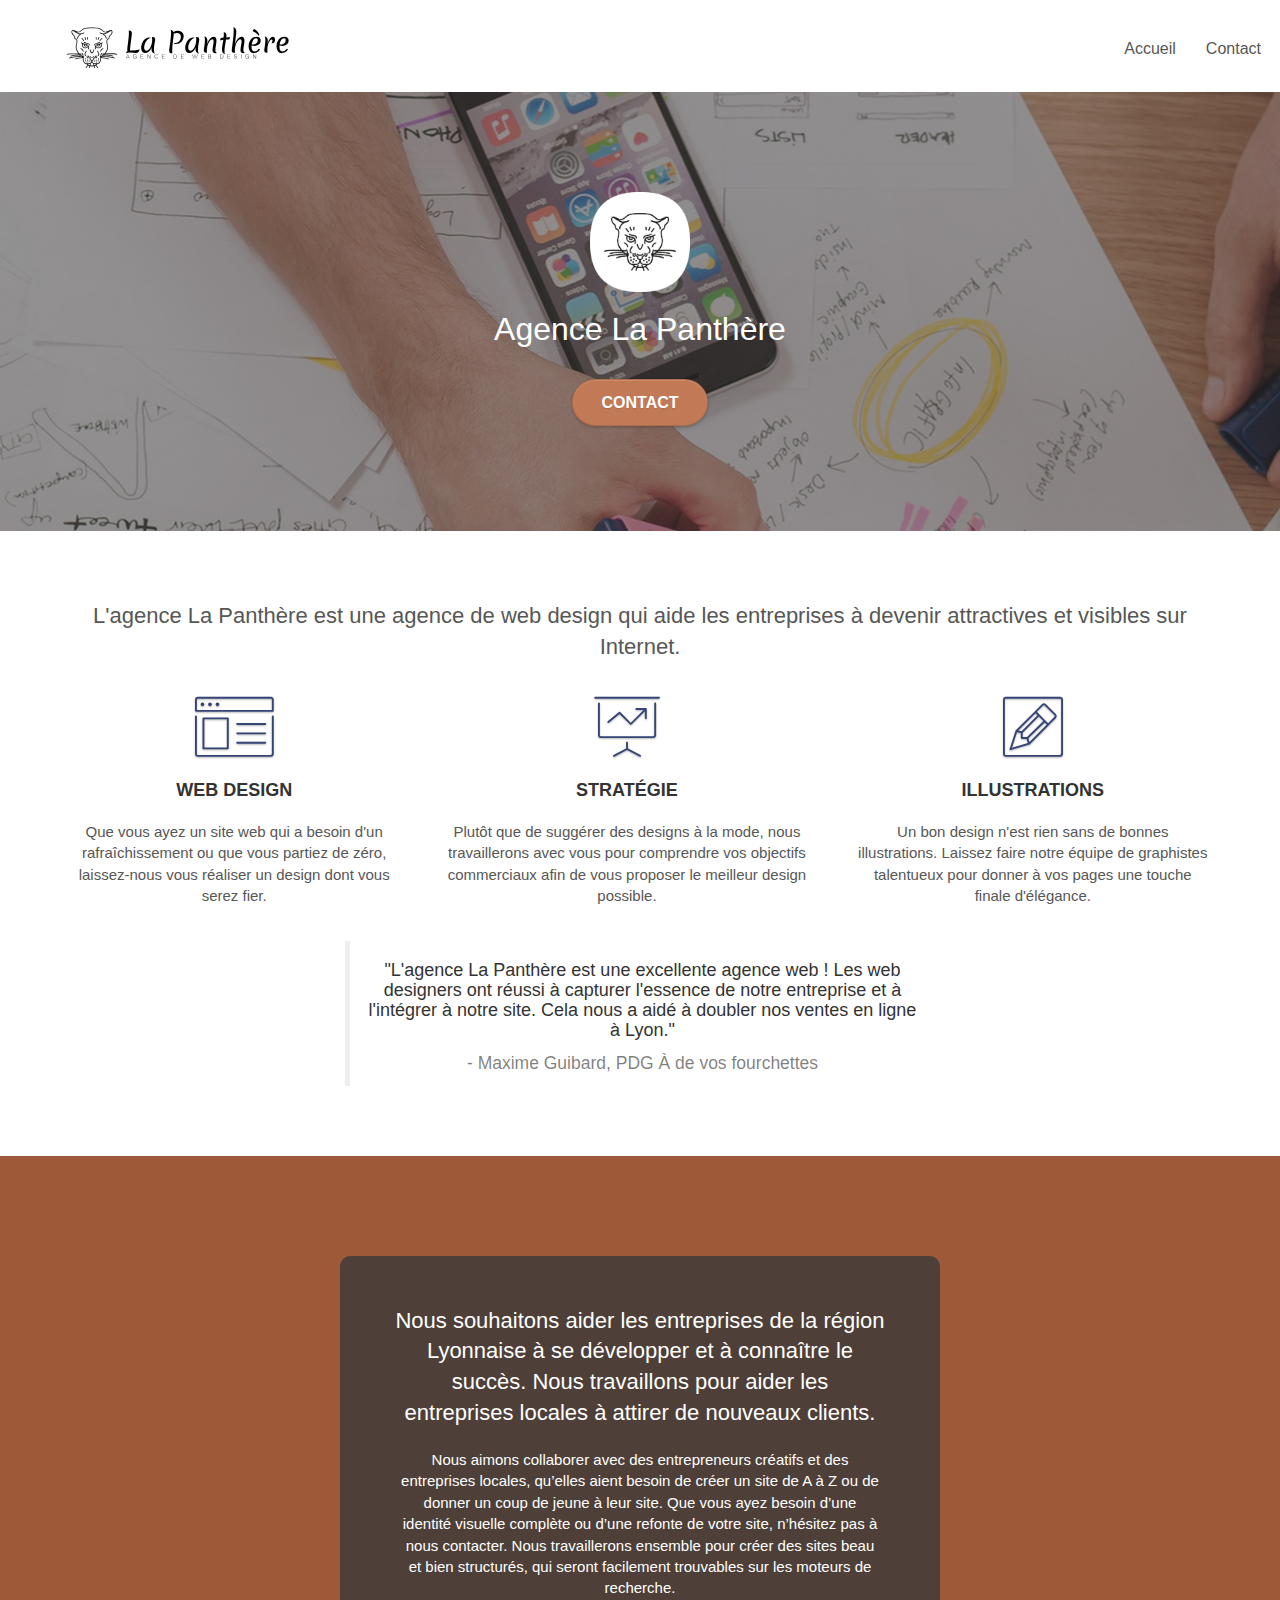
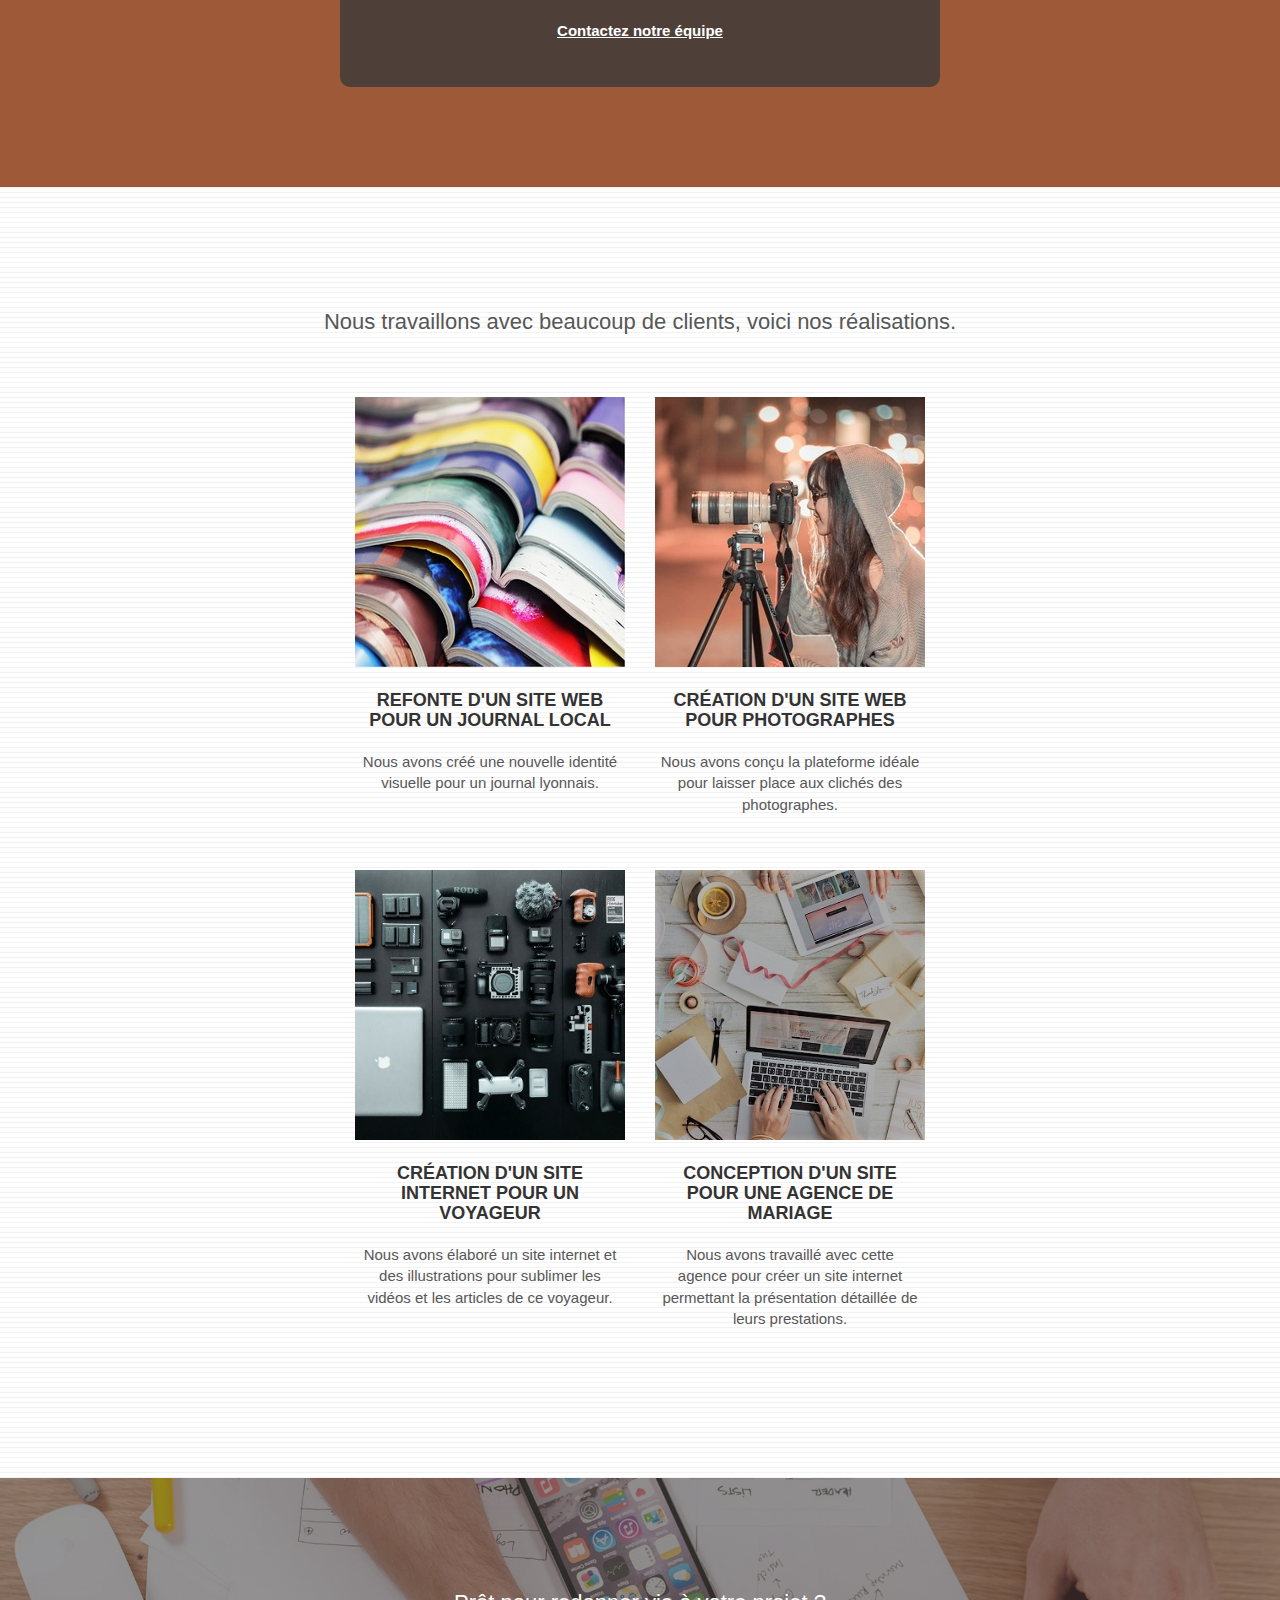
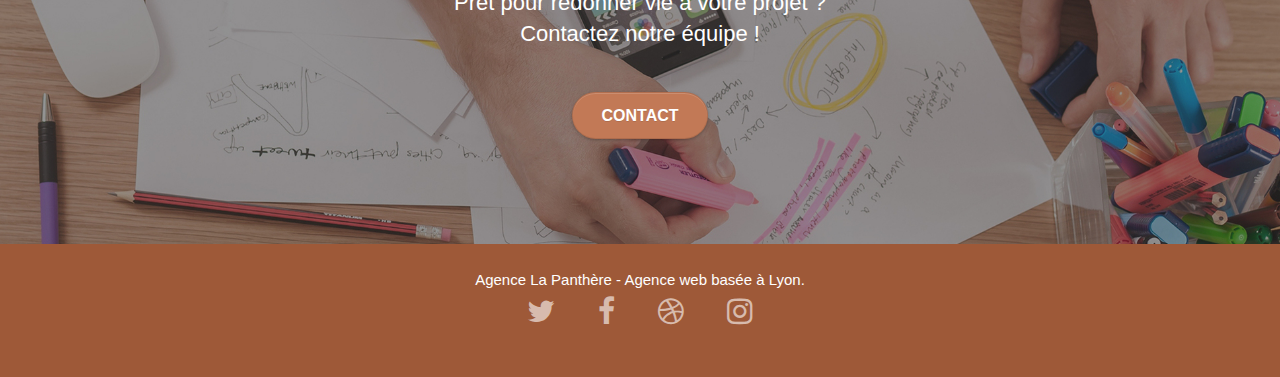
<file: index.html>
<!doctype html>
<html lang="fr">
	<head>
		<meta charset="utf-8">
		<meta name="description" content="L'agence La Panthére est une agence de web desgin qui aide les entreprises à devenir attractives et visible sur Internet. Agence web basée à Lyon.">
		<meta name="viewport" content="width=device-width, initial-scale=1.0, viewport-fit=cover">
		<link rel="shortcut icon" type="image/png" href="favicon.jpg">
		
		<link rel="stylesheet" type="text/css" href="./css/bootstrap.css">
		<link rel="stylesheet" type="text/css" href="style.css">
		<link rel="stylesheet" type="text/css" href="./css/font-awesome.css">
		<link rel="stylesheet" type="text/css" href="./css/et-line.css">
		
		
		<script src="./js/jquery-2.1.0.js"></script>
		<script src="./js/bootstrap.js"></script>
		<script src="./js/blocs.js"></script>
		<script src="./js/jquery.touchSwipe.js" defer></script>
		<script src="./js/gmaps.js"></script>

		<title>Agence La panthère</title>

		
		<!-- Analytics -->
	
		<!-- Analytics END -->
	</head>
	<body>  
		<!-- header -->
		<header class="bloc bgc-white l-bloc " id="bloc-0">
			<div class="container bloc-sm">
				<div class="navbar-header">
					<a class="navbar-brand" href="index.html">
						<img src="img/agence-la-panthere-monochrome.svg" alt="Agence La Panthere, paris"/>
					</a>
				</div>
				<button id="nav-toggle" type="button" class="ui-navbar-toggle navbar-toggle" data-toggle="collapse" data-target=".navbar-1">
					<span class="sr-only">Toggle navigation</span><span class="icon-bar"></span><span class="icon-bar"></span><span class="icon-bar"></span>
				</button>
				<div class="collapse navbar-collapse navbar-1 special-dropdown-nav">
					<nav class="navbar row">
						<ul class="site-navigation nav navbar-nav">
							<li>
								<a href="index.html">Accueil</a>
							</li>
							<li>
								<a href="contact.html">Contact</a>
							</li>
						</ul>
					</nav>
				</div>
			</div>
		</header>
		<!-- header END -->

		<!-- section-1-presentation -->
		<section class="bloc bgc-dark-slate-blue bg-banniere d-bloc bg-t-edge bloc-bg-texture texture-paper b-parallax" id="bloc-1-hero">
			<div class="container bloc-lg">
				<div class="col-sm-12">
					<img src="img/logo.png" class="center-block image-resize-mode" alt="Agence La Panthère, agence web paris, création logo paris" />
					<h1 class="text-center hero-bloc-text tc-white ">
						Agence La Panthère
					</h1>
					<div class="text-center">
						<a href="contact.html" class="btn btn-atomic-tangerine btn-clean btn-rd btn-lg cta-hero">Contact</a>
					</div>
				</div>
			</div>
		</section>
		<!-- section-1-presentation END -->

		<!-- section-2-services -->
		<section class="bloc bgc-white l-bloc" id="bloc-2-services">
			<div class="container bloc-md">
				<div class="flex-center">
					<h2>L'agence La Panthère est une agence de web design qui aide les entreprises à devenir attractives et visibles sur Internet.</h2>
				</div>
				<div class="row voffset-lg med-width-whitespace">
					<div class="col-sm-4">
						<div class="text-center">
							<span class="et-icon-browser sm-shadow icon-dark-slate-blue icons icon-lg"></span>
						</div>
						<h3 class="mg-md text-center">Web design</h3>
						<p class="text-center ">
							Que vous ayez un site web qui a besoin d'un rafraîchissement ou que vous partiez de zéro, laissez-nous vous réaliser un design dont vous serez fier.
						</p>
					</div>
					<div class="col-sm-4">
						<div class="text-center">
							<span class="et-icon-presentation sm-shadow icon-dark-slate-blue icons icon-lg"></span>
						</div>
						<h3 class="mg-md text-center">Stratégie</h3>
						<p class="text-center ">
							Plutôt que de suggérer des designs à la mode, nous travaillerons avec vous pour comprendre vos objectifs commerciaux afin de vous proposer le meilleur design possible.<br>
						</p>
					</div>
					<div class="col-sm-4">
						<div class="text-center">
							<span class="et-icon-edit sm-shadow icon-dark-slate-blue icons icon-lg"></span>
						</div>
						<h3 class="mg-md text-center">Illustrations</h3>
						<p class="text-center ">
							Un bon design n'est rien sans de bonnes illustrations. Laissez faire notre équipe de graphistes talentueux pour donner à vos pages une touche finale d'élégance.
						</p>
					</div>
				</div>
				<div class="flex-center voffset-lg voffset">
					<blockquote class="col-xs-12 col-md-6 text-center blockquote">
						<h4>"L'agence La Panthère est une excellente agence web ! Les web designers ont réussi à capturer l'essence de notre entreprise et à l'intégrer à notre site. Cela nous a aidé à doubler nos ventes en ligne à Lyon."</h4>
						<span>- Maxime Guibard, PDG À de vos fourchettes</span>
					</blockquote>
				</div>
			</div>
		</section>
		<!-- section-2-services END -->

		<!-- section-3-what-i-do -->
		<section class="bloc tc-white bgc-atomic-tangerine bg-presentation d-bloc bloc-bg-texture texture-paper b-parallax" id="bloc-3-what-i-do">
			<div class="container bloc-lg">
				<div class="row tight-width-whitespace black-background">
					<div class="col-sm-12">
						<h2 class="mg-md text-center tc-white">
							Nous souhaitons aider les entreprises de la région Lyonnaise à se développer et à connaître le succès. Nous travaillons pour aider les entreprises locales à attirer de nouveaux clients.<br>
						</h2>
						<p class="text-center white">
							Nous aimons collaborer avec des entrepreneurs créatifs et des entreprises locales, qu’elles aient besoin de créer un site de A à Z ou de donner un coup de jeune à leur site. Que vous ayez besoin d’une identité visuelle complète ou d’une refonte de votre site, n’hésitez pas à nous contacter. Nous travaillerons ensemble pour créer des sites beau et bien structurés, qui seront facilement trouvables sur les moteurs de recherche. <br><br>
							<a class="ltc-white bold-link" href="contact.html">Contactez notre équipe</a><br>
						</p>
					</div>
				</div>
			</div>
		</section>
		<!-- section-3-what-i-do END -->

		<!-- section-4-portfolio -->
		<section class="bloc bgc-white bg-lines-h2-bg bg-repeat l-bloc" id="bloc-4-portfolio">
			<div class="container bloc-lg">
				<div class="row">
					<div class="col-sm-12 text-center">
						<h2>Nous travaillons avec beaucoup de clients, voici nos réalisations.</h2>
					</div>
				</div>
				<div class="row tight-width-whitespace portfolio-row">
					<div class="col-sm-6 flex-column">
						<a href="#" data-lightbox="img/1.jpg" data-gallery-id="gallery-1" data-caption="Refonte d'un site web pour un journal local" data-frame="snapshot-lb"><img src="img/1.jpg" alt="Refonte d'un site web pour un journal local" class="img-responsive portfolio-thumb" /></a>
						<h3 class="mg-md text-center">
							Refonte d'un site web pour un journal local
						</h3>
						<p class="text-center">
							Nous avons créé une nouvelle identité visuelle pour un journal lyonnais.
						</p>
					</div>
					<div class="col-sm-6 flex-column">
						<a href="#" data-lightbox="img/2.jpg" data-gallery-id="gallery-1" data-caption="Création d'un site web pour photographes" data-frame="snapshot-lb"><img src="img/2.jpg" class="img-responsive portfolio-thumb" alt="Création d'un site web pour photographes" /></a>
						<h3 class="mg-md text-center">
							Création d'un site web pour photographes
						</h3>
						<p class="text-center">
							Nous avons conçu la plateforme idéale pour laisser place aux clichés des photographes.
						</p>
					</div>
				</div>
				<div class="row tight-width-whitespace portfolio-row">
					<div class="col-sm-6 flex-column">
						<a href="#" data-lightbox="img/3.jpg" data-gallery-id="gallery-1" data-caption="Création d'un site internet pour un voyageur" data-frame="snapshot-lb"><img src="img/3.jpg" class="img-responsive portfolio-thumb" alt="Création d'un site internet pour un voyageur"/></a>
						<h3 class="mg-md text-center">
							Création d'un site internet pour un voyageur
						</h3>
						<p class="text-center">
							Nous avons élaboré un site internet et des illustrations pour sublimer les vidéos et les articles de ce voyageur.
						</p>
					</div>
					<div class="col-sm-6 flex-column">
						<a href="#" data-lightbox="img/4.jpg" data-gallery-id="gallery-1" data-caption="Conception d'un site pour une agence de mariage" data-frame="snapshot-lb"><img src="img/4.jpg" class="img-responsive portfolio-thumb" alt="Création d'un site web pour agence de mariage" /></a>
						<h3 class="mg-md text-center">
							Conception d'un site pour une agence de mariage
						</h3>
						<p class="text-center">
							Nous avons travaillé avec cette agence pour créer un site internet permettant la présentation détaillée de leurs prestations.
						</p>
					</div>
				</div>
			</div>
		</section>
		<!-- section-4-portfolio END -->

		<!-- section-5-cta -->
		<section class="bloc bgc-dark-slate-blue bg-banniere d-bloc bloc-bg-texture texture-paper" id="bloc-5-cta">
			<div class="container bloc-lg">
				<div class="container">
					<h2 class="mg-md text-center tc-white">
						Prêt pour redonner vie à votre projet ?<br>Contactez notre équipe !
					</h2>
					<div class="col-sm-12 text-center">
						<a href="contact.html" class="btn btn-atomic-tangerine btn-clean btn-rd btn-lg cta-hero">Contact</a>
					</div>
				</div>
			</div>
		</section>
		<!-- section-5-cta END -->

		<!-- Footer - bloc-8 -->
		<footer class="bloc bgc-atomic-tangerine d-bloc" id="bloc-8">
			<div class="container bloc-sm">
				<div class="row">
					<div class="col-sm-12">
						<p class="text-center white">
							Agence La Panthère - Agence web basée à Lyon.<br>
						</p>
						<div class="row row-no-gutters social flex-space">
							<div class="col-sm-3">
								<div class="text-center">
									<a class="social" href="index.html"><span class="fa fa-twitter icon-md"></span></a>
								</div>
							</div>
							<div class="col-sm-3">
								<div class="text-center">
									<a class="social" href="index.html"><span class="fa fa-facebook icon-md"></span></a>
								</div>
							</div>
							<div class="col-sm-3">
								<div class="text-center">
									<a class="social" href="index.html"><span class="fa fa-dribbble icon-md"></span></a>
								</div>
							</div>
							<div class="col-sm-3">
								<div class="text-center">
									<a class="social" href="index.html"><span class="fa fa-instagram icon-md"></span></a>
								</div>
							</div>
						</div>
					</div>
				</div>
			</div>
		</footer>
		<!-- Footer - bloc-8 END -->
	</body>
</html>
</file>
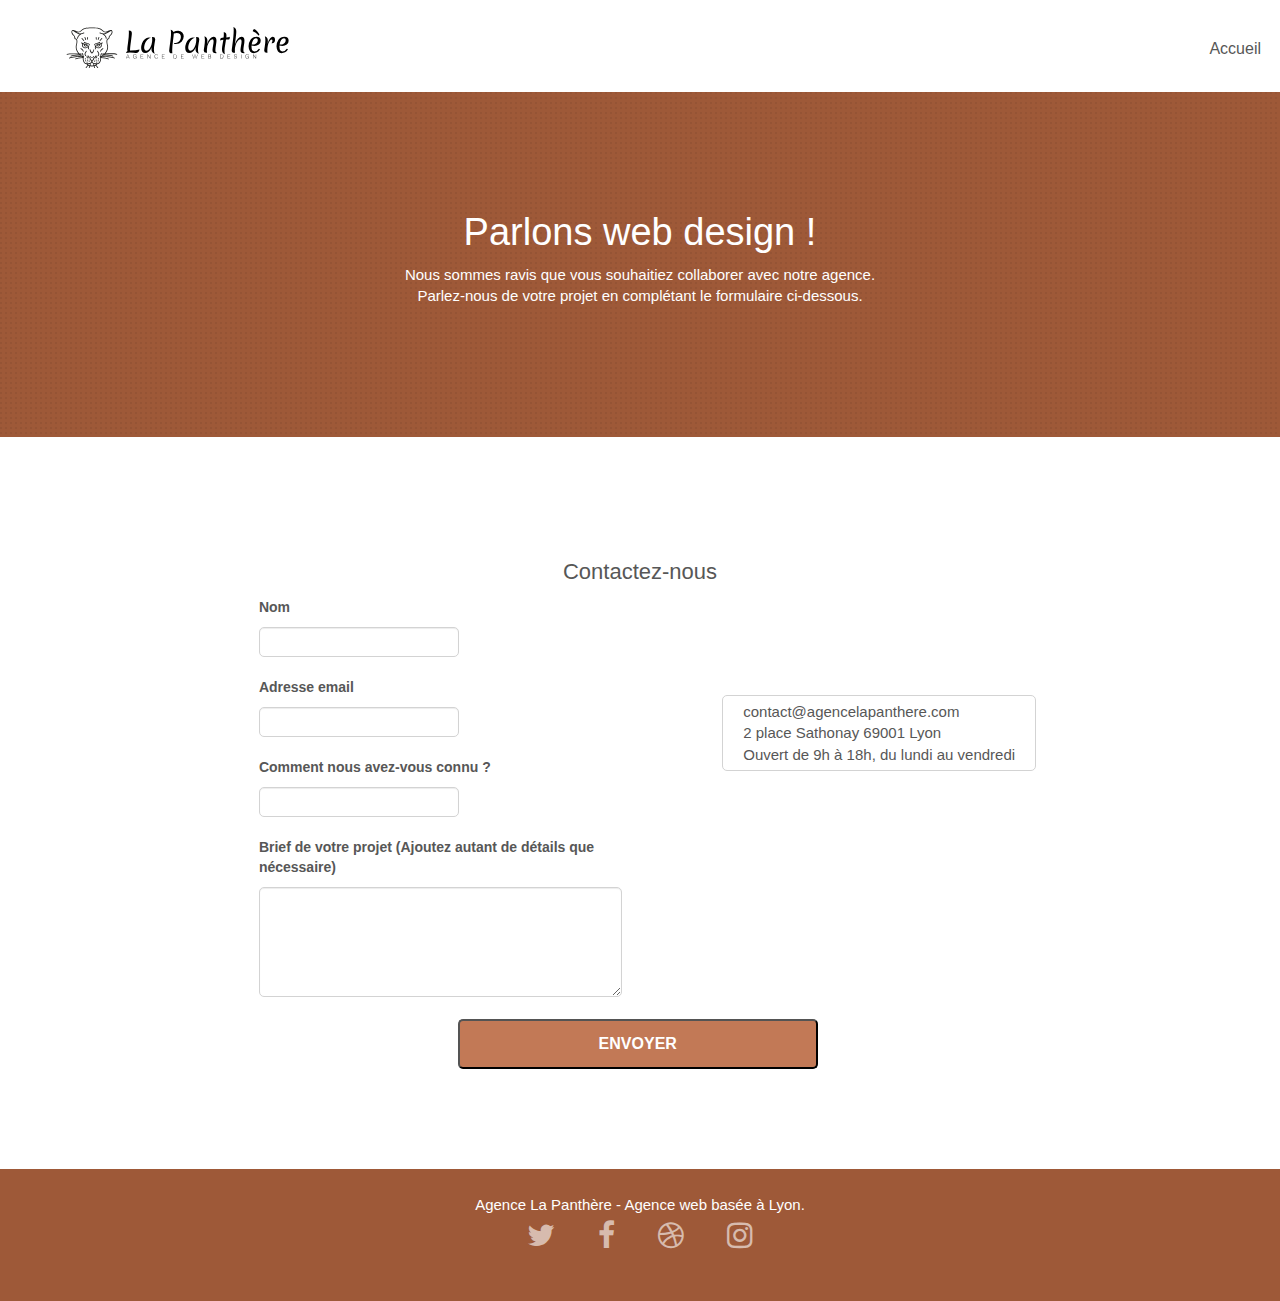
<file: contact.html>
<!doctype html>
<html lang="fr">
	<head>
		<meta charset="utf-8">
		<meta name="description" content="L'agence La Panthére est une agence de web desgin. Agence web basée à Lyon. Parlez-nous de votre projet en complétant le formulaire de contact ci-dessous.">
		<meta name="viewport" content="width=device-width, initial-scale=1.0, viewport-fit=cover">
		<link rel="shortcut icon" type="image/png" href="favicon.jpg">
		
		<link rel="stylesheet" type="text/css" href="./css/bootstrap.css">
		<link rel="stylesheet" type="text/css" href="style.css">
		<link rel="stylesheet" type="text/css" href="./css/font-awesome.css">
		<link rel="stylesheet" type="text/css" href="./css/et-line.css">
		
		
		<script src="./js/jquery-2.1.0.js"></script>
		<script src="./js/bootstrap.js"></script>
		<script src="./js/blocs.js"></script>
		<script src="./js/jqBootstrapValidation.js"></script>
		<script src="./js/formHandler.js"></script>

		<title>Agence La panthère - Contact</title>

	<!-- Analytics -->
	
	<!-- Analytics END -->
	</head>
	<body>
		<!-- Principal conteneur -->
		<div class="page-container">
			<!-- header -->
			<header class="bloc bgc-white l-bloc " id="bloc-0">
				<div class="container bloc-sm">
					<a class="navbar-brand" href="index.html">
						<img src="img/agence-la-panthere-monochrome.svg" alt="La panthere - Agence de web design"/>
					</a>
					<button id="nav-toggle" type="button" class="ui-navbar-toggle navbar-toggle" data-toggle="collapse" data-target=".navbar-1">
						<span class="sr-only">Toggle navigation</span><span class="icon-bar"></span><span class="icon-bar"></span><span class="icon-bar"></span>
					</button>
					<div class="collapse navbar-collapse navbar-1 special-dropdown-nav">
						<nav class="navbar row">
							<ul class="site-navigation nav navbar-nav">
								<li>
									<a href="index.html">Accueil</a>
								</li>
							</ul>
						</nav>
					</div>
				</div>
			</header>
			<!--header -->

			<!-- info contact -->
			<section class="bloc bg-dots-bg bg-repeat bgc-atomic-tangerine d-bloc bloc-bg-texture texture-paper" id="bloc-6">
				<div class="container bloc-lg">
					<div class="row">
						<div class="col-sm-12">
							<h1 class="text-center hero-bloc-text tc-white">Parlons web design !</h1>
							<p class="text-center mg-lg tc-white tight-width-whitespace">Nous sommes ravis que vous souhaitiez collaborer avec notre agence.<br>Parlez-nous de votre projet en complétant le formulaire ci-dessous.</p>
						</div>
					</div>
				</div>
			</section>
			<!-- info contact END -->

			<!-- formulaire contact -->
			<section class="bloc bgc-white l-bloc" id="bloc-7">
				<div class="container bloc-lg">
					<h2>Contactez-nous</h2>
					<div class="form">
						<div class="col-sm-4 col-xs-4 col-xs-12">
							<form id="form_1" novalidate data-success-msg="Your message has been sent." data-fail-msg="Sorry it seems that our mail server is not responding, Sorry for the inconvenience!">
								<div class="form-group">
									<label>Nom</label>
									<input id="name" class="form-control" required />
								</div>
								<div class="form-group">
									<label>Adresse email</label>
									<input id="email" class="form-control" type="email" required />
								</div>
								<div class="form-group">
									<label>Comment nous avez-vous connu ?</label>
									<input class="form-control" required id="input_504" />
								</div>
								<div class="form-group">
									<label>Brief de votre projet (Ajoutez autant de détails que nécessaire)<br></label>
									<textarea id="message" class="form-control" rows="4" cols="50" required></textarea>
								</div> 
								<button class="bloc-button btn-send btn-lg btn-block cta-hero btn-atomic-tangerine" type="submit">
									Envoyer
								</button>
							</form>
						</div>
						<div class="col-sm-6 coordonées">
							<p>contact@agencelapanthere.com<br>2 place Sathonay 69001 Lyon<br>Ouvert de 9h à 18h, du lundi au vendredi<br></p>
						</div>
					</div>
				</div>
			</section>
			<!-- formulaire contact END -->
			<!-- Footer - bloc-8 -->
			<footer class="bloc bgc-atomic-tangerine d-bloc" id="bloc-8">
				<div class="container bloc-sm">
					<div class="row">
						<p class="text-center white">Agence La Panthère - Agence web basée à Lyon.<br></p>
						<div class="row row-no-gutters flex-space social">
							<div class="col-sm-3">
								<div class="text-center">
									<a class="social" href="index.html"><span class="fa fa-twitter icon-md"></span></a>
								</div>
							</div>
							<div class="col-sm-3">
								<div class="text-center">
									<a class="social" href="index.html"><span class="fa fa-facebook icon-md"></span></a>
								</div>
							</div>
							<div class="col-sm-3">
								<div class="text-center">
									<a class="social" href="index.html"><span class="fa fa-dribbble icon-md"></span></a>
								</div>
							</div>
							<div class="col-sm-3">
								<div class="text-center">
									<a class="social" href="index.html"><span class="fa fa-instagram icon-md"></span></a>
								</div>
							</div>
						</div>
					</div>
				</div>
			</footer>
			<!-- Footer - bloc-8 END -->
		</div>
		<!-- Principal conteneur END -->
	</body>
</html>
</file>
<file: style.css>
body {
    margin: 0;
    padding: 0;
    background: #FFF;
    overflow-x: hidden;
    -webkit-font-smoothing: antialiased;
    -moz-osx-font-smoothing: grayscale;
}

.flex-center{
    display: flex;
    justify-content: center;
}

.flex-space{
    display: flex;
    justify-content: space-evenly;
}

a,
button {
    transition: all .3s ease-in-out;
}

a:focus, button:focus{
    outline-style: dotted;
}

a:hover {
    text-decoration: none;
    cursor: pointer;
}

#page-loading-blocs-notifaction {
    position: fixed;
    top: 0;
    bottom: 0;
    width: 100%;
    z-index: 100000;
    background: #FFFFFF url("img/pageload-spinner.gif") no-repeat center center;
}

.bloc {
    width: 100%;
    clear: both;
    background: 50% 50% no-repeat;
    padding: 0 50px;
    -webkit-background-size: cover;
    -moz-background-size: cover;
    -o-background-size: cover;
    background-size: cover;
    position: relative;
}

.bloc .container {
    padding-left: 0;
    padding-right: 0;
}

.bloc-lg {
    padding: 100px 50px;
}

.bloc-md {
    padding: 50px;
}

.bloc-sm {
    padding: 20px 50px;
}

.bg-center,.bg-l-edge,.bg-r-edge,.bg-t-edge,.bg-b-edge,.bg-tl-edge,.bg-bl-edge,.bg-tr-edge,.bg-br-edge,.bg-repeat {
    -webkit-background-size: auto!important;
    -moz-background-size: auto!important;
    -o-background-size: auto!important;
    background-size: auto!important;
}

.bg-repeat {
    background: repeat;
}

.bg-t-edge {
    background: top no-repeat;
}

.bloc-bg-texture::before {
    content: "";
    background-size: 2px 2px;
    position: absolute;
    top: 0;
    bottom: 0;
    left: 0;
    right: 0;
}

.coordonées{
    border: 1px solid lightgrey;
    border-radius: 5px;
    margin: 0 0 200px 85px;
    width: auto;
}

.texture-paper::before {
    background-size: 280px 280px;
}

.b-parallax {
    background-attachment: fixed;
}

.d-bloc {
    color: rgba(255, 255, 255, .7);
}

.d-bloc button:hover {
    color: rgba(255, 255, 255, .9);
}

.d-bloc .icon-round,.d-bloc .icon-square,.d-bloc .icon-rounded,.d-bloc .icon-semi-rounded-a,.d-bloc .icon-semi-rounded-b {
    border-color: rgba(255, 255, 255, .9);
}

.d-bloc .divider-h span {
    border-color: rgba(255, 255, 255, .2);
}

.d-bloc .a-btn,.d-bloc .navbar a,.d-bloc .navbar-brand,.d-bloc a .icon-sm,.d-bloc a .icon-md,.d-bloc a .icon-lg,.d-bloc a .icon-xl,.d-bloc h1 a,.d-bloc h2 a,.d-bloc h3 a,.d-bloc h4 a,.d-bloc h5 a,
.d-bloc h6 a,.d-bloc p a {
    color: rgba(255, 255, 255, .6);
}

.d-bloc .a-btn:hover,.d-bloc .navbar a:hover,.d-bloc .navbar-brand:hover,.d-bloc a:hover .icon-sm,.d-bloc a:hover .icon-md,.d-bloc a:hover .icon-lg,.d-bloc a:hover .icon-xl,.d-bloc h1 a:hover,
.d-bloc h2 a:hover,.d-bloc h3 a:hover,.d-bloc h4 a:hover,.d-bloc h5 a:hover,.d-bloc h6 a:hover,.d-bloc p a:hover {
    color: rgba(255, 255, 255, 1);
}

.d-bloc .navbar-toggle .icon-bar {
    background: rgba(255, 255, 255, 1);
}

.d-bloc .btn-wire,.d-bloc .btn-wire:hover {
    color: rgba(255, 255, 255, 1);
    border-color: rgba(255, 255, 255, 1);
}

.d-bloc .panel {
    color: rgba(0, 0, 0, .5);
}

.d-bloc .panel button:hover {
    color: rgba(0, 0, 0, .7);
}

.d-bloc .panel icon {
    border-color: rgba(0, 0, 0, .7);
}

.d-bloc .panel .divider-h span {
    border-color: rgba(0, 0, 0, .1);
}

.d-bloc .panel .a-btn {
    color: rgba(0, 0, 0, .6);
}

.d-bloc .panel .a-btn:hover {
    color: rgba(0, 0, 0, 1);
}

.d-bloc .panel .btn-wire,.d-bloc .panel .btn-wire:hover {
    color: rgba(0, 0, 0, .7);
    border-color: rgba(0, 0, 0, .3);
}

.d-bloc .panel,.l-bloc {
    color: rgba(0, 0, 0, .5);
}

.d-bloc .panel button:hover,.l-bloc button:hover {
    color: rgba(0, 0, 0, .7);
}

.l-bloc .icon-round,.l-bloc .icon-square,.l-bloc .icon-rounded,.l-bloc .icon-semi-rounded-a,.l-bloc .icon-semi-rounded-b {
    border-color: rgba(0, 0, 0, .7);
}

.d-bloc .panel .divider-h span,.l-bloc .divider-h span {
    border-color: rgba(0, 0, 0, .1);
}

.d-bloc .panel .a-btn,.l-bloc .a-btn,.l-bloc .navbar a,.l-bloc .navbar-brand,.l-bloc a .icon-sm,.l-bloc a .icon-md,.l-bloc a .icon-lg,.l-bloc a .icon-xl,.l-bloc h1 a,.l-bloc h2 a,.l-bloc h3 a,
.l-bloc h4 a,.l-bloc h5 a,.l-bloc h6 a,.l-bloc p a {
    color: rgba(0, 0, 0, .6);
}

.d-bloc .panel .a-btn:hover,.l-bloc .a-btn:hover,.l-bloc .navbar a:hover,.l-bloc .navbar-brand:hover,.l-bloc a:hover .icon-sm,.l-bloc a:hover .icon-lg,.l-bloc a:hover .icon-xl,.l-bloc h1 a:hover,
.l-bloc h2 a:hover,.l-bloc h3 a:hover,.l-bloc h4 a:hover,.l-bloc h5 a:hover,.l-bloc h6 a:hover,.l-bloc p a:hover {
    color: rgba(0, 0, 0, 1);
}

.l-bloc .navbar-toggle .icon-bar {
    color: rgba(0, 0, 0, .6);
}

.d-bloc .panel .btn-wire,.d-bloc .panel .btn-wire:hover,.l-bloc .btn-wire,.l-bloc .btn-wire:hover {
    color: rgba(0, 0, 0, .7);
    border-color: rgba(0, 0, 0, .3);
}

.voffset {
    margin-top: 30px;
}

.voffset-lg {
    margin-top: 30px;
}

.row-no-gutters {
    margin-right: 0;
    margin-left: 0;
}

.row.row-no-gutters > [class^="col-"],.row.row-no-gutters > [class*=" col-"] {
    padding-right: 0;
    padding-left: 0;
}

#bloc-1-hero h1 {
    font-size: 32px;
}

.navbar {
    margin-bottom: 0;
    z-index: 1;
}

.navbar-brand {
    height: auto;
    padding: 3px 15px;
    font-size: 25px;
    font-weight: normal;
    font-weight: 600;
    line-height: 44px;
}

.navbar-brand img {
    max-height: 41px;
    margin: 0 5px 0 0;
    display: inline;
}

.navbar-brand img[src$=svg] {
    min-width: 225px;
}

.nav-center .navbar-brand img {
    margin: 0;
}

.navbar .nav {
    padding-top: 2px;
    margin-right: -16px;
    float: right;
    z-index: 1;
}

.nav > li {
    float: left;
    margin-top: 4px;
    font-size: 16px;
}

.navbar-nav .open .dropdown-menu > li > a {
    text-align: inherit;
}

.nav > li a:hover,.nav > li a:focus {
    background: transparent;
}

.navbar-toggle {
    margin: 10px 10px 0 0;
    border: 0px;
}

.navbar-toggle:hover {
    background: transparent!important;
}

.navbar-toggle .icon-bar {
    background-color: rgba(0, 0, 0, .5);
    width: 26px;
}

.nav-invert .navbar .nav {
    float: left;
}

.nav-invert .navbar-header,.nav-invert .navbar-brand {
    float: right;
    position: relative;
    z-index: 2;
}

@media (min-width: 768px) {
    .site-navigation {
        position: absolute;
        top: 50%;
        right: 20px;
        transform: translate(0, -50%);
        -webkit-transform: translateY(-50%);
    }
    .nav > li .dropdown-menu a,.nav > li .dropdown-menu a:hover {
        color: #484848;
    }
    .nav-invert .site-navigation {
        left: 0;
        right: 0;
    }
    .nav-center {
        text-align: center;
    }
    .nav-center .navbar-header {
        width: 100%;
    }
    .nav-center .navbar-header,.nav-center .navbar-brand,.nav-center .nav > li {
        float: none;
        display: inline-block;
    }
    .nav-center .site-navigation {
        position: relative;
        width: 100%;
        right: 0;
        margin-right: 0px;
        margin-top: 20px;
    }
    .nav-center.mini-nav .navbar-toggle {
        float: none;
        margin: 10px auto 0;
    }
}

.nav > li > .dropdown a {
    background: none!important;
    display: block;
    padding: 14px 15px;
}

nav .caret {
    margin: 0 5px;
}

.dropdown-menu .dropdown-menu {
    top: -8px;
    left: 100%;
}

.dropdown-menu .dropmenu-flow-right {
    top: 100%;
    left: 0;
    margin-left: -1px;
    border-top-left-radius: 0;
    border-top-right-radius: 0;
}

.dropdown-menu .dropdown span {
    border: 4px solid black;
    border-top-color: transparent;
    border-right-color: transparent;
    border-bottom-color: transparent;
    margin: 6px -5px 0 0!important;
    float: right;
}

#message{
    height: 110px;
    width: 100%;
}

.mg-md {
    margin-top: 10px;
    margin-bottom: 20px;
}

.mg-lg {
    margin-top: 10px;
    margin-bottom: 40px;
}

.btn {
    margin: 5px 0 5px 0;
}

.btn-send {
    margin-left: 199px;
    border-radius: 5px;
    width: 99%;
}

.btn.pull-right {
    margin: 0 0 5px 5px;
}

.btn-d,.btn-d:hover,.btn-d:focus {
    color: #FFF;
    background: rgba(0, 0, 0, .3);
}

button {
    outline: none!important;
}

.btn-rd {
    border-radius: 40px;
}

.btn-clean {
    border: 1px solid rgba(0, 0, 0, .08);
    border-bottom-color: rgba(0, 0, 0, .1);
    text-shadow: 0 1px 0 rgba(0, 0, 1, .1);
    box-shadow: 0 1px 3px rgba(0, 0, 1, .25), inset 0 1px 0 0 rgba(255, 255, 255, .15);
}

.icon-md {
    font-size: 30px!important;
}

.icon-lg {
    font-size: 60px!important;
}

.sm-shadow {
    text-shadow: 0 1px 2px rgba(0, 0, 0, .3);
}

.panel-sq,.panel-sq .panel-heading,.panel-sq .panel-footer {
    border-radius: 0;
}

.panel-rd {
    border-radius: 30px;
}

.panel-rd .panel-heading {
    border-radius: 29px 29px 0 0;
}

.panel-rd .panel-footer {
    border-radius: 0 0 29px 29px;
}

.form-control {
    border: 1px solid lightgrey;
    border-radius: 5px;
    height: 30px;
    width: 55%;
    margin-bottom: 20px;
    margin-top: 5px;
}

.form{
    display: flex;
    align-items: center;
    justify-content: center;
}

.form-info{
    display: flex;
    align-items: center;
    justify-content: center;
}

.scrollToTop {
    width: 40px;
    height: 40px;
    position: fixed;
    bottom: 20px;
    right: 20px;
    opacity: 0;
    z-index: 500;
    transition: all .3s ease-in-out;
}

.scrollToTop span {
    margin-top: 6px;
}

.showScrollTop {
    font-size: 14px;
    opacity: 1;
}

a[data-lightbox] {
    position: relative;
    display: block;
    text-align: center;
}

a[data-lightbox]:hover::before {
    content: "+";
    font-family: "HelveticaNeue-Light", "Helvetica Neue Light", "Helvetica Neue", Helvetica, Arial;
    font-size: 32px;
    width: 50px;
    height: 50px;
    margin-left: -25px;
    border-radius: 50%;
    background: rgba(0, 0, 0, .6);
    color: #FFF;
    font-weight: 100;
    z-index: 1;
    position: absolute;
    top: 50%;
    transform: translateY(-50%);
    -webkit-transform: translateY(-50%);
}

a[data-lightbox]:hover img {
    opacity: 0.6;
    -webkit-animation-fill-mode: none;
    animation-fill-mode: none;
}

#lightbox-modal {
    display: flex;
    align-items: center;
}

#lightbox-modal .modal-dialog {
    width: 90%;
    max-width: 900px;
    margin: 0 auto 0;
}

#lightbox-modal .modal-dialog img {
    max-height: 90vh;
    margin: 0 auto;
}

.lightbox-caption {
    padding: 20px;
    color: #FFF;
    background: rgba(0, 0, 0, .5);
    position: absolute;
    left: 15px;
    right: 15px;
    bottom: 5px;
}

.close-lightbox {
    color: #FFF;
    font-size: 30px;
    position: absolute;
    top: 20px;
    right: 20px;
    z-index: 20;
    background: rgba(0, 0, 0, .5);
    border: none;
    line-height: 30px;
    padding: 0 9px 5px;
    opacity: 0.3;
}

.close-lightbox:hover,.next-lightbox:hover,.prev-lightbox:hover {
    opacity: 1.0;
    color: #FFF;
}

.next-lightbox,.prev-lightbox {
    font-size: 20px;
    color: rgba(255, 255, 255, .9);
    background: rgba(0, 0, 0, .5);
    transition: all .2s ease-in-out;
    position: absolute;
    top: 45%;
    z-index: 1;
    opacity: 0.4;
}

.next-lightbox {
    padding: 6px 8px 1px 13px;
    right: 25px;
}

.prev-lightbox {
    padding: 6px 13px 1px 10px;
    left: 25px;
}

.snapshot-lb .modal-body {
    padding-bottom: 60px;
}

.snapshot-lb .lightbox-caption {
    padding: 0;
    color: rgba(0, 0, 0, .5);
    background: none;
}

h1,h2,h3,h4,h5,h6,p,label,.btn,a {
    font-family: "helvetica";
    color: #575757!important;
}

.container {
    width: 100%;
}

.hero-bloc-text {
    display: flex;
    justify-content: center;
    font-size: 38px;
}

.hero-bloc-text-sub {
    font-size: 36px;
}

.statement-bloc-text {
    line-height: 26px;
    font-style: italic;
    font-size: 20px;
    text-align: center;
    font-weight: lighter;
    max-width: 520px;
    margin: auto auto auto auto;
}

p {
    font-size: 15px;
    margin: 5px;
}

.tight-width-whitespace {
    display: flex;
    justify-content: center;
    max-width: 600px;
    margin: auto auto auto auto;
}

.h1 {
    font-size: 20px;
    font-family: "Open Sans";
}

.cta-hero {
    margin-top: 22px;
    color: #FFFFFF!important;
    text-transform: uppercase;
    padding: 12px 28px 12px 28px;
    font-size: 16px;
    font-weight: 700;
}

.social {
    max-width: 400px;
    margin: auto auto auto auto;
}

h2 {
    font-size: 22px;
    line-height: 1.4em;
    text-align: center;
}

h3 {
    font-size: 18px;
    text-transform: uppercase;
    font-weight: 700;
    color: #333333!important;
}

.med-width-whitespace {
    display: flex;
    justify-content: space-around;
    width: 100%;
    margin: auto auto auto auto;
    box-shadow: 0px 0px 0px #000000;
}

h1 {
    color: #333333!important;
}

h4 {
    color: #333333!important;
}

.icons {
    margin-bottom: 14px;
    margin-top: 24px;
}

.white {
    color: #FFFFFF!important;
}

.portfolio-thumb {
    margin-bottom: 24px;
}

.portfolio-row {
    margin-bottom: 44px;
    margin-top: 50px;
}

.avatar {
    box-shadow: 0px 4px 9px rgba(0, 0, 0, 0.3);
}

.black-background {
    background-color: rgba(58, 58, 58, 0.8);
    border-radius: 10px;
    padding: 40px 40px 40px 40px;
}

.bold-link {
    font-weight: 900;
    text-decoration: underline!important;
}

.bgc-white {
    background-color: #FFFFFF;
}

.bgc-dark-slate-blue {
    background-color: #364577;
}

.bgc-atomic-tangerine {
    background-color: #9E5938;
}

.tc-white {
    color: #FFFFFF!important;
}

.btn-atomic-tangerine {
    background: #c27956!important;
    color: #FFFFFF!important;
}

.btn-atomic-tangerine:hover {
    background: #FFC36C!important;
    color: #3A3A3A!important;
}

.ltc-white {
    color: #FFFFFF!important;
}

.ltc-white:hover {
    color: #cccccc!important;
}

.ltc-atomic-tangerine {
    color: #F3976C!important;
}

.ltc-atomic-tangerine:hover {
    color: #c27956!important;
}

.icon-dark-slate-blue {
    color: #364577!important;
    border-color: #364577!important;
}

.bg-dots-bg {
    background-image: url("img/dots-bg.png");
}

.bg-lines-h2-bg {
    background-image: url("img/lines-h2-bg.png");
}

.bg-banniere {
    background-image: url("img/agence-la-panthere.jpg");
}

.bg-presentation {
    background-image: url("img/image-de-presentation.jpg");
}

@media (max-width: 1024px) {
    .bloc {
        padding-right: 20px;
    }
    .bloc.full-width-bloc,.bloc-tile-2.full-width-bloc .container,.bloc-tile-3.full-width-bloc .container,.bloc-tile-4.full-width-bloc .container {
        padding-left: 0;
        padding-right: 0;
    }
}

@media (max-width: 992px) and (min-width: 768px) {
    .navbar .nav {
        max-width: 80%
    }
    .nav-center.navbar .nav {
        max-width: 100%
    }
}

@media only screen and (min-width: 768px) and (max-width: 1024px) and (orientation: landscape) {
    .b-parallax {
        background-attachment: scroll;
    }
}

@media only screen and (min-width: 1024px) and (max-width: 1366px) and (-webkit-min-device-pixel-ratio: 1.5) {
    .b-parallax {
        background-attachment: scroll;
    }
}

@media (max-width: 991px) {
    .container {
        width: 100%;
    }
    .b-parallax {
        background-attachment: scroll;
    }
    .page-container,#hero-bloc {
        overflow-x: hidden;
        position: relative;
    }
    .bloc-group,.bloc-group .bloc {
        display: block;
        width: 100%;
    }
    .bloc-fill-screen .fill-bloc-top-edge,.bloc-fill-screen .fill-bloc-bottom-edge {
        padding: 0 20px;

    }
}

@media(max-width: 767px) {
    .flex-column{
        display: flex;
        flex-direction: column;
        align-items: center;
    }
    .bloc-mob-center-text {
        text-align: center;
    }
    .page-container {
        overflow-x: hidden;
        position: relative;
    }
    h1,h2,h3,h4,h5,h6,p,#disqus_thread {
        padding-left: 10px!important;
        padding-right: 10px!important;
        text-align: center;
    }
    .b-parallax {
        background-attachment: scroll;
    }
    .navbar .nav {
        padding-top: 0;
        float: none!important;
        width: 102%;
    }
    .navbar.row {
        margin-left: 0;
        margin-right: 0;
    }
    .site-navigation {
        position: inherit;
        transform: none;
        -webkit-transform: none;
        -ms-transform: none;
    }
    .nav > li {
        margin-top: 0;
        border-bottom: 1px solid rgba(0, 0, 0, .1);
        background: rgba(0, 0, 0, .05);
        text-align: left;
        padding-left: 15px;
        width: 100%;
    }
    .nav > li:hover {
        background: rgba(0, 0, 0, .08);
    }
    .dropdown .dropdown a .caret {
        float: none;
        margin: 5px 0 0 10px!important;
        border: 4px solid black;
        border-bottom-color: transparent;
        border-right-color: transparent;
        border-left-color: transparent;
    }
    #hero-bloc .navbar .nav {
        background: rgba(0, 0, 0, .8);
    }
    #hero-bloc .navbar .nav a {
        color: rgba(255, 255, 255, .6);
    }
    .hero {
        padding: 50px 0;
    }
    .hero-nav {
        left: -1px;
        right: -1px;
    }
    .navbar-collapse {
        padding: 0;
        overflow-x: hidden;
        -webkit-box-shadow: none;
        box-shadow: none;
    }
    .navbar-brand img {
        max-height: 40px;
        width: auto;
    }
    .nav-invert .navbar-header {
        float: none;
        width: 100%;
    }
    .nav-invert .navbar-toggle {
        float: left;
        margin-left: 10px;
    }
    .bloc {
        padding-left: 0;
        padding-right: 0;
    }
    .bloc-xxl,.bloc-xl,.bloc-lg {
        padding: 40px 0;
    }
    .bloc-sm,.bloc-md {
        padding-left: 0;
        padding-right: 0;
    }
    .bloc-tile-2 .container,.bloc-tile-3 .container,.bloc-tile-4 .container,.bloc-fill-screen .fill-bloc-top-edge,.bloc-fill-screen .fill-bloc-bottom-edge {
        padding-left: 0;
        padding-right: 0;
    }
    .a-block {
        padding: 0 10px;
    }
    .btn-dwn {
        display: none;
    }
    .voffset {
        margin-top: 5px;
    }
    .voffset-md {
        margin-top: 20px;
    }
    .voffset-lg {
        display: flex;
        flex-direction: column;
        margin-top: 30px;
    }
    .tight-width-whitespace{
        display: flex;
        flex-direction: column;
        align-items: center;
    }
    img{
        width: 230px;
    }
    form {
        padding: 5px;
    }
    .form{
        display: flex;
        flex-direction: column;
    }
    .form-control{
        width: 100%;
    }
    .col-xs-12 {
        width: 100%
    }
    .close-lightbox {
        display: inline-block;
    }
    .blocsapp-device-iphone5 {
        background-size: 216px 425px;
        padding-top: 60px;
        width: 216px;
        height: 425px;
    }
    .blocsapp-device-iphone5 img {
        width: 180px;
        height: 320px;
    }
    .btn-send{
        margin-left: 50px;
        margin-bottom: 15px;
        width: 138px;
    }
    .coordonées{
        padding: 0;
        margin: 0 0 200px 0;
    }
    .blockquote{
        padding: 10px 0;
    }
}

@media (max-width: 400px) {
    .bloc {
        padding-left: 0;
        padding-right: 0;
    }
}
</file>
<file: css/et-line.css>
@font-face {
    font-family: et-line;
    src: url(../fonts/et-line.eot);
    src: url(../fonts/et-line.eot?#iefix) format('embedded-opentype'), url(../fonts/et-line.woff) format('woff'), url(../fonts/et-line.ttf) format('truetype'), url(../fonts/et-line.svg#et-line) format('svg');
    font-weight: 400;
    font-style: normal
}

.et-icon-adjustments,
.et-icon-alarmclock,
.et-icon-anchor,
.et-icon-aperture,
.et-icon-attachment,
.et-icon-bargraph,
.et-icon-basket,
.et-icon-beaker,
.et-icon-bike,
.et-icon-book-open,
.et-icon-briefcase,
.et-icon-browser,
.et-icon-calendar,
.et-icon-camera,
.et-icon-caution,
.et-icon-chat,
.et-icon-circle-compass,
.et-icon-clipboard,
.et-icon-clock,
.et-icon-cloud,
.et-icon-compass,
.et-icon-desktop,
.et-icon-dial,
.et-icon-document,
.et-icon-documents,
.et-icon-download,
.et-icon-dribbble,
.et-icon-edit,
.et-icon-envelope,
.et-icon-expand,
.et-icon-facebook,
.et-icon-flag,
.et-icon-focus,
.et-icon-gears,
.et-icon-genius,
.et-icon-gift,
.et-icon-global,
.et-icon-globe,
.et-icon-googleplus,
.et-icon-grid,
.et-icon-happy,
.et-icon-hazardous,
.et-icon-heart,
.et-icon-hotairballoon,
.et-icon-hourglass,
.et-icon-key,
.et-icon-laptop,
.et-icon-layers,
.et-icon-lifesaver,
.et-icon-lightbulb,
.et-icon-linegraph,
.et-icon-linkedin,
.et-icon-lock,
.et-icon-magnifying-glass,
.et-icon-map,
.et-icon-map-pin,
.et-icon-megaphone,
.et-icon-mic,
.et-icon-mobile,
.et-icon-newspaper,
.et-icon-notebook,
.et-icon-paintbrush,
.et-icon-paperclip,
.et-icon-pencil,
.et-icon-phone,
.et-icon-picture,
.et-icon-pictures,
.et-icon-piechart,
.et-icon-presentation,
.et-icon-pricetags,
.et-icon-printer,
.et-icon-profile-female,
.et-icon-profile-male,
.et-icon-puzzle,
.et-icon-quote,
.et-icon-recycle,
.et-icon-refresh,
.et-icon-ribbon,
.et-icon-rss,
.et-icon-sad,
.et-icon-scissors,
.et-icon-scope,
.et-icon-search,
.et-icon-shield,
.et-icon-speedometer,
.et-icon-strategy,
.et-icon-streetsign,
.et-icon-tablet,
.et-icon-target,
.et-icon-telescope,
.et-icon-toolbox,
.et-icon-tools,
.et-icon-tools-2,
.et-icon-trophy,
.et-icon-tumblr,
.et-icon-twitter,
.et-icon-upload,
.et-icon-video,
.et-icon-wallet,
.et-icon-wine {
    font-family: et-line;
    speak: none;
    font-style: normal;
    font-weight: 400;
    font-variant: normal;
    text-transform: none;
    line-height: 1;
    -webkit-font-smoothing: antialiased;
    -moz-osx-font-smoothing: grayscale;
    display: inline-block
}

.et-icon-mobile:before {
    content: "\e000"
}

.et-icon-laptop:before {
    content: "\e001"
}

.et-icon-desktop:before {
    content: "\e002"
}

.et-icon-tablet:before {
    content: "\e003"
}

.et-icon-phone:before {
    content: "\e004"
}

.et-icon-document:before {
    content: "\e005"
}

.et-icon-documents:before {
    content: "\e006"
}

.et-icon-search:before {
    content: "\e007"
}

.et-icon-clipboard:before {
    content: "\e008"
}

.et-icon-newspaper:before {
    content: "\e009"
}

.et-icon-notebook:before {
    content: "\e00a"
}

.et-icon-book-open:before {
    content: "\e00b"
}

.et-icon-browser:before {
    content: "\e00c"
}

.et-icon-calendar:before {
    content: "\e00d"
}

.et-icon-presentation:before {
    content: "\e00e"
}

.et-icon-picture:before {
    content: "\e00f"
}

.et-icon-pictures:before {
    content: "\e010"
}

.et-icon-video:before {
    content: "\e011"
}

.et-icon-camera:before {
    content: "\e012"
}

.et-icon-printer:before {
    content: "\e013"
}

.et-icon-toolbox:before {
    content: "\e014"
}

.et-icon-briefcase:before {
    content: "\e015"
}

.et-icon-wallet:before {
    content: "\e016"
}

.et-icon-gift:before {
    content: "\e017"
}

.et-icon-bargraph:before {
    content: "\e018"
}

.et-icon-grid:before {
    content: "\e019"
}

.et-icon-expand:before {
    content: "\e01a"
}

.et-icon-focus:before {
    content: "\e01b"
}

.et-icon-edit:before {
    content: "\e01c"
}

.et-icon-adjustments:before {
    content: "\e01d"
}

.et-icon-ribbon:before {
    content: "\e01e"
}

.et-icon-hourglass:before {
    content: "\e01f"
}

.et-icon-lock:before {
    content: "\e020"
}

.et-icon-megaphone:before {
    content: "\e021"
}

.et-icon-shield:before {
    content: "\e022"
}

.et-icon-trophy:before {
    content: "\e023"
}

.et-icon-flag:before {
    content: "\e024"
}

.et-icon-map:before {
    content: "\e025"
}

.et-icon-puzzle:before {
    content: "\e026"
}

.et-icon-basket:before {
    content: "\e027"
}

.et-icon-envelope:before {
    content: "\e028"
}

.et-icon-streetsign:before {
    content: "\e029"
}

.et-icon-telescope:before {
    content: "\e02a"
}

.et-icon-gears:before {
    content: "\e02b"
}

.et-icon-key:before {
    content: "\e02c"
}

.et-icon-paperclip:before {
    content: "\e02d"
}

.et-icon-attachment:before {
    content: "\e02e"
}

.et-icon-pricetags:before {
    content: "\e02f"
}

.et-icon-lightbulb:before {
    content: "\e030"
}

.et-icon-layers:before {
    content: "\e031"
}

.et-icon-pencil:before {
    content: "\e032"
}

.et-icon-tools:before {
    content: "\e033"
}

.et-icon-tools-2:before {
    content: "\e034"
}

.et-icon-scissors:before {
    content: "\e035"
}

.et-icon-paintbrush:before {
    content: "\e036"
}

.et-icon-magnifying-glass:before {
    content: "\e037"
}

.et-icon-circle-compass:before {
    content: "\e038"
}

.et-icon-linegraph:before {
    content: "\e039"
}

.et-icon-mic:before {
    content: "\e03a"
}

.et-icon-strategy:before {
    content: "\e03b"
}

.et-icon-beaker:before {
    content: "\e03c"
}

.et-icon-caution:before {
    content: "\e03d"
}

.et-icon-recycle:before {
    content: "\e03e"
}

.et-icon-anchor:before {
    content: "\e03f"
}

.et-icon-profile-male:before {
    content: "\e040"
}

.et-icon-profile-female:before {
    content: "\e041"
}

.et-icon-bike:before {
    content: "\e042"
}

.et-icon-wine:before {
    content: "\e043"
}

.et-icon-hotairballoon:before {
    content: "\e044"
}

.et-icon-globe:before {
    content: "\e045"
}

.et-icon-genius:before {
    content: "\e046"
}

.et-icon-map-pin:before {
    content: "\e047"
}

.et-icon-dial:before {
    content: "\e048"
}

.et-icon-chat:before {
    content: "\e049"
}

.et-icon-heart:before {
    content: "\e04a"
}

.et-icon-cloud:before {
    content: "\e04b"
}

.et-icon-upload:before {
    content: "\e04c"
}

.et-icon-download:before {
    content: "\e04d"
}

.et-icon-target:before {
    content: "\e04e"
}

.et-icon-hazardous:before {
    content: "\e04f"
}

.et-icon-piechart:before {
    content: "\e050"
}

.et-icon-speedometer:before {
    content: "\e051"
}

.et-icon-global:before {
    content: "\e052"
}

.et-icon-compass:before {
    content: "\e053"
}

.et-icon-lifesaver:before {
    content: "\e054"
}

.et-icon-clock:before {
    content: "\e055"
}

.et-icon-aperture:before {
    content: "\e056"
}

.et-icon-quote:before {
    content: "\e057"
}

.et-icon-scope:before {
    content: "\e058"
}

.et-icon-alarmclock:before {
    content: "\e059"
}

.et-icon-refresh:before {
    content: "\e05a"
}

.et-icon-happy:before {
    content: "\e05b"
}

.et-icon-sad:before {
    content: "\e05c"
}

.et-icon-facebook:before {
    content: "\e05d"
}

.et-icon-twitter:before {
    content: "\e05e"
}

.et-icon-googleplus:before {
    content: "\e05f"
}

.et-icon-rss:before {
    content: "\e060"
}

.et-icon-tumblr:before {
    content: "\e061"
}

.et-icon-linkedin:before {
    content: "\e062"
}

.et-icon-dribbble:before {
    content: "\e063"
}
</file>
